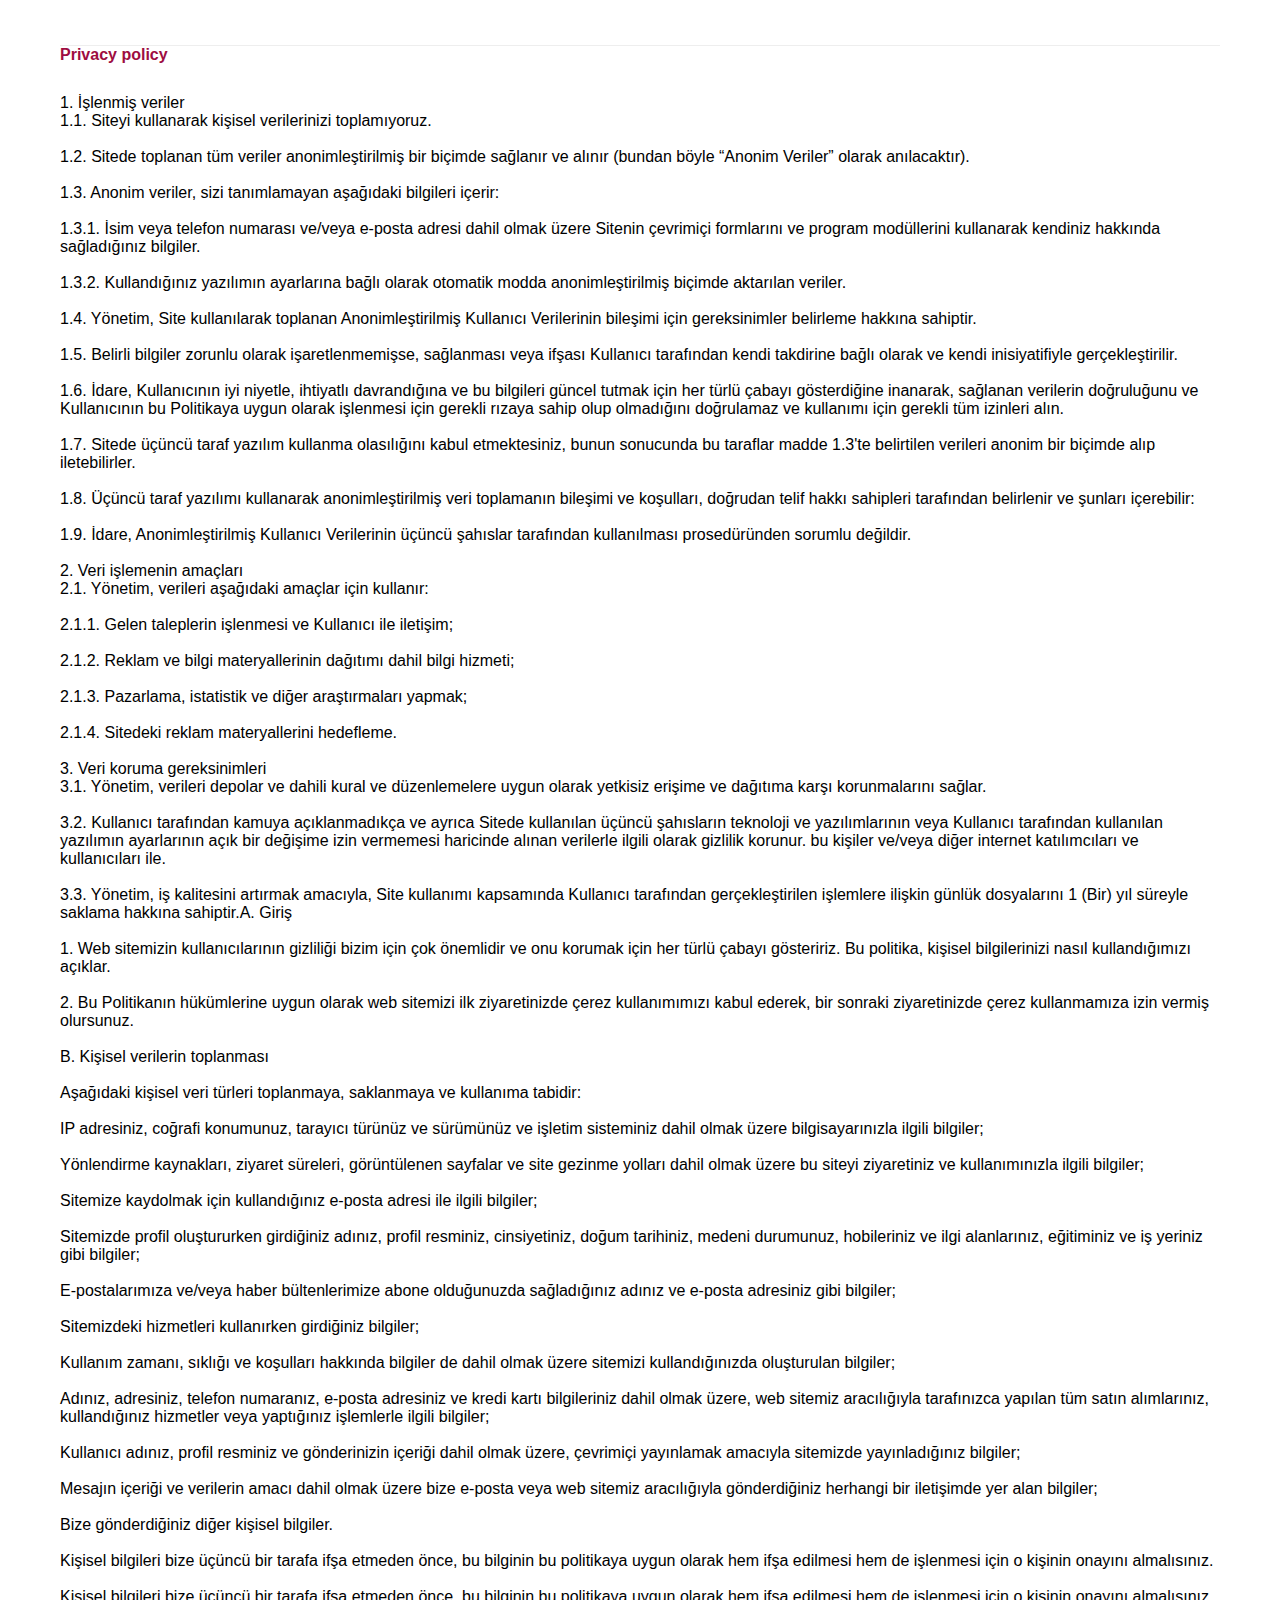
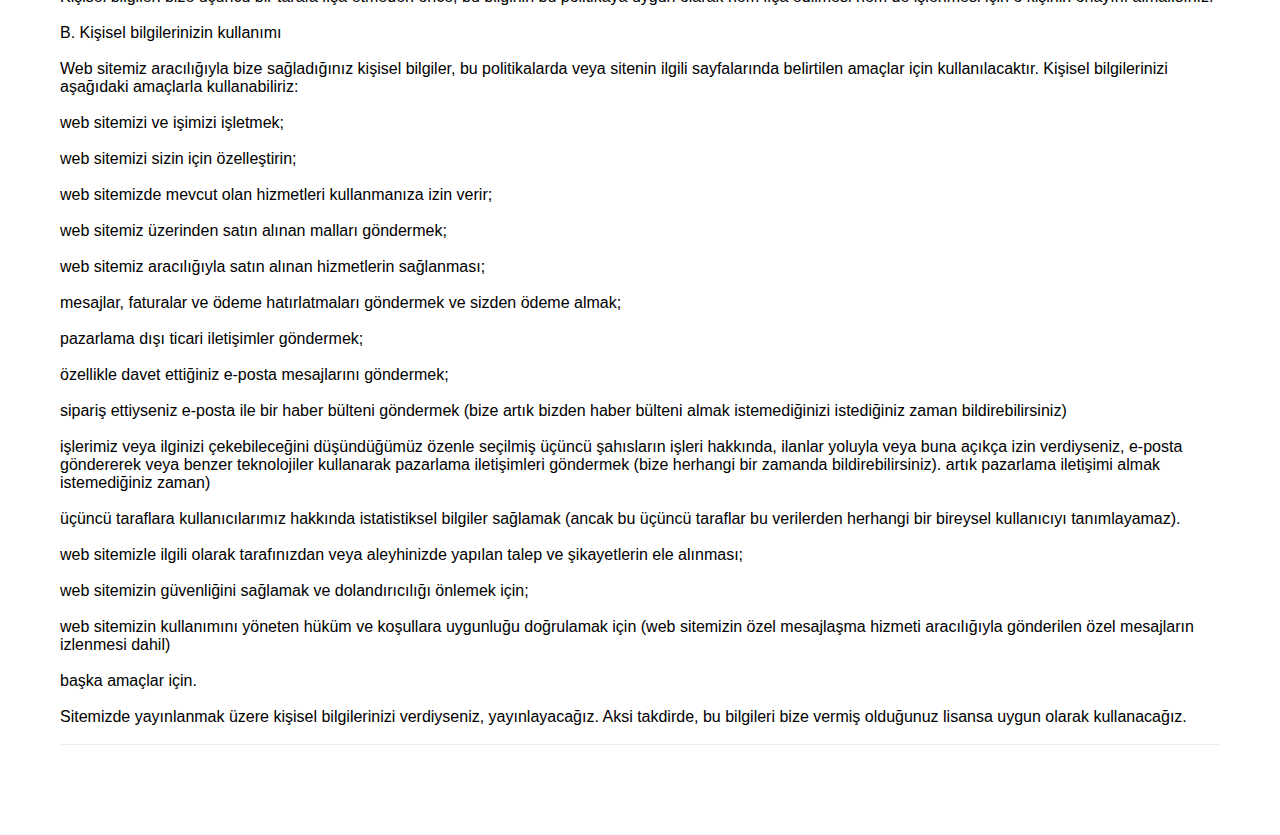
<file: policy.html>
<!DOCTYPE html>
<html>
<head>
    <meta charset="utf-8"/>
    <meta http-equiv="Content-Type" content="text/html; charset=utf-8"/>
    <meta name="viewport" content="width=device-width, initial-scale=1.0"/> <!--metatextblock--> <title>Pin-up
    Dünyasında Atletizm Şampiyonu Olun – Zirveye Giden Yol!</title>
    <meta name="description"
          content="Atletizm Şampiyonası ile gerçek bir pin-up spor deneyimi yaşayın! Dünya çapındaki atletlerle rekabet edin, 20 farklı atletizm dalında yarışın ve zirveye ulaşın."/>
    <meta property="og:url" content="http://pin-upileenyistratejikhobiler.tilda.ws"/>
    <meta property="og:title" content="Pin-up Dünyasında Atletizm Şampiyonu Olun – Zirveye Giden Yol!"/>
    <meta property="og:description"
          content="Atletizm Şampiyonası ile gerçek bir pin-up spor deneyimi yaşayın! Dünya çapındaki atletlerle rekabet edin, 20 farklı atletizm dalında yarışın ve zirveye ulaşın."/>
    <meta property="og:type" content="website"/>
    <meta property="og:image" content="images/tild3533-3861-4161-a265-666161363432__5.jpeg"/>
    <link rel="canonical" href="http://pin-upileenyistratejikhobiler.tilda.ws"> <!--/metatextblock-->
    <meta name="format-detection" content="telephone=no"/>
    <meta http-equiv="x-dns-prefetch-control" content="on">
    <link rel="dns-prefetch" href="https://ws.tildacdn.com">
    <link rel="apple-touch-icon" sizes="180x180" href="favicon/apple-touch-icon.png">
    <link rel="icon" type="image/png" sizes="32x32" href="favicon/favicon-48x48.png">
    <link rel="manifest" href="favicon/site.webmanifest"> <!-- Assets -->
    <script src="https://neo.tildacdn.com/js/tilda-fallback-1.0.min.js" async charset="utf-8"></script>
    <link rel="stylesheet" href="css/tilda-grid-3.0.min.css" type="text/css" media="all" onerror="this.loaderr='y';"/>
    <link rel="stylesheet" href="css/tilda-blocks-page56235053.min.css?t=1728563101" type="text/css" media="all"
          onerror="this.loaderr='y';"/>
    <link rel="stylesheet" href="css/tilda-slds-1.4.min.css" type="text/css" media="print" onload="this.media='all';"
          onerror="this.loaderr='y';"/>
    <noscript>
        <link rel="stylesheet" href="css/tilda-slds-1.4.min.css" type="text/css" media="all"/>
    </noscript>
    <link rel="stylesheet" href="css/fonts-tildasans.css" type="text/css" media="all" onerror="this.loaderr='y';"/>
    <script nomodule src="js/tilda-polyfill-1.0.min.js" charset="utf-8"></script>
    <script type="text/javascript">function t_onReady(func) {
        if (document.readyState != 'loading') {
            func();
        } else {
            document.addEventListener('DOMContentLoaded', func);
        }
    }

    function t_onFuncLoad(funcName, okFunc, time) {
        if (typeof window[funcName] === 'function') {
            okFunc();
        } else {
            setTimeout(function () {
                t_onFuncLoad(funcName, okFunc, time);
            }, (time || 100));
        }
    }</script>
    <script src="js/tilda-scripts-3.0.min.js" charset="utf-8" defer onerror="this.loaderr='y';"></script>
    <script src="js/tilda-blocks-page56235053.min.js?t=1728563101" charset="utf-8" async
            onerror="this.loaderr='y';"></script>
    <script src="js/lazyload-1.3.min.export.js" charset="utf-8" async onerror="this.loaderr='y';"></script>
    <script src="js/tilda-menu-1.0.min.js" charset="utf-8" async onerror="this.loaderr='y';"></script>
    <script src="js/tilda-slds-1.4.min.js" charset="utf-8" async onerror="this.loaderr='y';"></script>
    <script src="js/hammer.min.js" charset="utf-8" async onerror="this.loaderr='y';"></script>
    <script src="js/tilda-paint-icons.min.js" charset="utf-8" async onerror="this.loaderr='y';"></script>
    <script src="js/tilda-skiplink-1.0.min.js" charset="utf-8" async onerror="this.loaderr='y';"></script>
    <script src="js/tilda-events-1.0.min.js" charset="utf-8" async onerror="this.loaderr='y';"></script>
    <script type="text/javascript">window.dataLayer = window.dataLayer || [];</script>
    <script type="text/javascript">(function () {
        if ((/bot|google|yandex|baidu|bing|msn|duckduckbot|teoma|slurp|crawler|spider|robot|crawling|facebook/i.test(navigator.userAgent)) === false && typeof (sessionStorage) != 'undefined' && sessionStorage.getItem('visited') !== 'y' && document.visibilityState) {
            var style = document.createElement('style');
            style.type = 'text/css';
            style.innerHTML = '@media screen and (min-width: 980px) {.t-records {opacity: 0;}.t-records_animated {-webkit-transition: opacity ease-in-out .2s;-moz-transition: opacity ease-in-out .2s;-o-transition: opacity ease-in-out .2s;transition: opacity ease-in-out .2s;}.t-records.t-records_visible {opacity: 1;}}';
            document.getElementsByTagName('head')[0].appendChild(style);

            function t_setvisRecs() {
                var alr = document.querySelectorAll('.t-records');
                Array.prototype.forEach.call(alr, function (el) {
                    el.classList.add("t-records_animated");
                });
                setTimeout(function () {
                    Array.prototype.forEach.call(alr, function (el) {
                        el.classList.add("t-records_visible");
                    });
                    sessionStorage.setItem("visited", "y");
                }, 400);
            }

            document.addEventListener('DOMContentLoaded', t_setvisRecs);
        }
    })();</script>
</head>
<body class="t-body" style="margin:0;"> <!--allrecords-->
<div id="allrecords" data-tilda-export="yes" class="t-records" data-hook="blocks-collection-content-node"
     data-tilda-project-id="10581919" data-tilda-page-id="54797911"
     data-tilda-formskey="9717782c923daea6bb947eae10581919" data-tilda-cookie="no" data-tilda-lazy="yes"
     data-tilda-project-lang="EN" data-tilda-root-zone="one">
    <div id="rec797620690" class="r t-rec t-rec_pt_45 t-rec_pb_90" style="padding-top:45px;padding-bottom:90px; "
         data-animationappear="off" data-record-type="585"><!-- T585 -->
        <div class="t585">
            <div class="t-container">
                <div class="t-col t-col_12 ">
                    <div class="t585__accordion" data-accordion="false" data-scroll-to-expanded="false">
                        <div class="t585__wrapper">
                            <div class="t585__header t585__opened" style="border-top: 1px solid #eee;margin-bottom: 30px;">
                                <span class="t585__title t-name t-name_xl" field="li_title__4303175426422"><strong
                                        style="color: rgb(158, 13, 65);">Privacy policy</strong></span><span
                                    class="t585__circle" style="background-color: #eee;"></span></span>
                            </div>
                            <div class="t585__content"
                                 id="accordion1_797620690"
                                 style="display:block">
                                <div class="t585__textwrapper">
                                    <div class="t585__text t-descr t-descr_xs" field="li_descr__4303175426422">1.
                                        İşlenmiş veriler<br/>1.1. Siteyi kullanarak kişisel verilerinizi
                                        toplamıyoruz.<br/><br/>1.2. Sitede toplanan tüm veriler anonimleştirilmiş bir
                                        biçimde sağlanır ve alınır (bundan böyle “Anonim Veriler” olarak
                                        anılacaktır).<br/><br/>1.3. Anonim veriler, sizi tanımlamayan aşağıdaki
                                        bilgileri içerir:<br/><br/>1.3.1. İsim veya telefon numarası ve/veya e-posta
                                        adresi dahil olmak üzere Sitenin çevrimiçi formlarını ve program modüllerini
                                        kullanarak kendiniz hakkında sağladığınız bilgiler.<br/><br/>1.3.2.
                                        Kullandığınız yazılımın ayarlarına bağlı olarak otomatik modda anonimleştirilmiş
                                        biçimde aktarılan veriler.<br/><br/>1.4. Yönetim, Site kullanılarak toplanan
                                        Anonimleştirilmiş Kullanıcı Verilerinin bileşimi için gereksinimler belirleme
                                        hakkına sahiptir.<br/><br/>1.5. Belirli bilgiler zorunlu olarak
                                        işaretlenmemişse, sağlanması veya ifşası Kullanıcı tarafından kendi takdirine
                                        bağlı olarak ve kendi inisiyatifiyle gerçekleştirilir.<br/><br/>1.6. İdare,
                                        Kullanıcının iyi niyetle, ihtiyatlı davrandığına ve bu bilgileri güncel tutmak
                                        için her türlü çabayı gösterdiğine inanarak, sağlanan verilerin doğruluğunu ve
                                        Kullanıcının bu Politikaya uygun olarak işlenmesi için gerekli rızaya sahip olup
                                        olmadığını doğrulamaz ve kullanımı için gerekli tüm izinleri alın.<br/><br/>1.7.
                                        Sitede üçüncü taraf yazılım kullanma olasılığını kabul etmektesiniz, bunun
                                        sonucunda bu taraflar madde 1.3'te belirtilen verileri anonim bir biçimde alıp
                                        iletebilirler.<br/><br/>1.8. Üçüncü taraf yazılımı kullanarak anonimleştirilmiş
                                        veri toplamanın bileşimi ve koşulları, doğrudan telif hakkı sahipleri tarafından
                                        belirlenir ve şunları içerebilir:<br/><br/>1.9. İdare, Anonimleştirilmiş
                                        Kullanıcı Verilerinin üçüncü şahıslar tarafından kullanılması prosedüründen
                                        sorumlu değildir.<br/><br/>2. Veri işlemenin amaçları<br/>2.1. Yönetim, verileri
                                        aşağıdaki amaçlar için kullanır:<br/><br/>2.1.1. Gelen taleplerin işlenmesi ve
                                        Kullanıcı ile iletişim;<br/><br/>2.1.2. Reklam ve bilgi materyallerinin dağıtımı
                                        dahil bilgi hizmeti;<br/><br/>2.1.3. Pazarlama, istatistik ve diğer
                                        araştırmaları yapmak;<br/><br/>2.1.4. Sitedeki reklam materyallerini
                                        hedefleme.<br/><br/>3. Veri koruma gereksinimleri<br/>3.1. Yönetim, verileri
                                        depolar ve dahili kural ve düzenlemelere uygun olarak yetkisiz erişime ve
                                        dağıtıma karşı korunmalarını sağlar.<br/><br/>3.2. Kullanıcı tarafından kamuya
                                        açıklanmadıkça ve ayrıca Sitede kullanılan üçüncü şahısların teknoloji ve
                                        yazılımlarının veya Kullanıcı tarafından kullanılan yazılımın ayarlarının açık
                                        bir değişime izin vermemesi haricinde alınan verilerle ilgili olarak gizlilik
                                        korunur. bu kişiler ve/veya diğer internet katılımcıları ve kullanıcıları
                                        ile.<br/><br/>3.3. Yönetim, iş kalitesini artırmak amacıyla, Site kullanımı
                                        kapsamında Kullanıcı tarafından gerçekleştirilen işlemlere ilişkin günlük
                                        dosyalarını 1 (Bir) yıl süreyle saklama hakkına sahiptir.A. Giriş<br/><br/>1.
                                        Web sitemizin kullanıcılarının gizliliği bizim için çok önemlidir ve onu korumak
                                        için her türlü çabayı gösteririz. Bu politika, kişisel bilgilerinizi nasıl
                                        kullandığımızı açıklar.<br/><br/>2. Bu Politikanın hükümlerine uygun olarak web
                                        sitemizi ilk ziyaretinizde çerez kullanımımızı kabul ederek, bir sonraki
                                        ziyaretinizde çerez kullanmamıza izin vermiş olursunuz.<br/><br/>B. Kişisel
                                        verilerin toplanması<br/><br/>Aşağıdaki kişisel veri türleri toplanmaya,
                                        saklanmaya ve kullanıma tabidir:<br/><br/>IP adresiniz, coğrafi konumunuz,
                                        tarayıcı türünüz ve sürümünüz ve işletim sisteminiz dahil olmak üzere
                                        bilgisayarınızla ilgili bilgiler;<br/><br/>Yönlendirme kaynakları, ziyaret
                                        süreleri, görüntülenen sayfalar ve site gezinme yolları dahil olmak üzere bu
                                        siteyi ziyaretiniz ve kullanımınızla ilgili bilgiler;<br/><br/>Sitemize
                                        kaydolmak için kullandığınız e-posta adresi ile ilgili bilgiler;<br/><br/>Sitemizde
                                        profil oluştururken girdiğiniz adınız, profil resminiz, cinsiyetiniz, doğum
                                        tarihiniz, medeni durumunuz, hobileriniz ve ilgi alanlarınız, eğitiminiz ve iş
                                        yeriniz gibi bilgiler;<br/><br/>E-postalarımıza ve/veya haber bültenlerimize
                                        abone olduğunuzda sağladığınız adınız ve e-posta adresiniz gibi
                                        bilgiler;<br/><br/>Sitemizdeki hizmetleri kullanırken girdiğiniz
                                        bilgiler;<br/><br/>Kullanım zamanı, sıklığı ve koşulları hakkında bilgiler de
                                        dahil olmak üzere sitemizi kullandığınızda oluşturulan bilgiler;<br/><br/>Adınız,
                                        adresiniz, telefon numaranız, e-posta adresiniz ve kredi kartı bilgileriniz
                                        dahil olmak üzere, web sitemiz aracılığıyla tarafınızca yapılan tüm satın
                                        alımlarınız, kullandığınız hizmetler veya yaptığınız işlemlerle ilgili bilgiler;<br/><br/>Kullanıcı
                                        adınız, profil resminiz ve gönderinizin içeriği dahil olmak üzere, çevrimiçi
                                        yayınlamak amacıyla sitemizde yayınladığınız bilgiler;<br/><br/>Mesajın içeriği
                                        ve verilerin amacı dahil olmak üzere bize e-posta veya web sitemiz aracılığıyla
                                        gönderdiğiniz herhangi bir iletişimde yer alan bilgiler;<br/><br/>Bize
                                        gönderdiğiniz diğer kişisel bilgiler.<br/><br/>Kişisel bilgileri bize üçüncü bir
                                        tarafa ifşa etmeden önce, bu bilginin bu politikaya uygun olarak hem ifşa
                                        edilmesi hem de işlenmesi için o kişinin onayını almalısınız.<br/><br/>Kişisel
                                        bilgileri bize üçüncü bir tarafa ifşa etmeden önce, bu bilginin bu politikaya
                                        uygun olarak hem ifşa edilmesi hem de işlenmesi için o kişinin onayını
                                        almalısınız.<br/><br/>B. Kişisel bilgilerinizin kullanımı<br/><br/>Web sitemiz
                                        aracılığıyla bize sağladığınız kişisel bilgiler, bu politikalarda veya sitenin
                                        ilgili sayfalarında belirtilen amaçlar için kullanılacaktır. Kişisel
                                        bilgilerinizi aşağıdaki amaçlarla kullanabiliriz:<br/><br/>web sitemizi ve
                                        işimizi işletmek;<br/><br/>web sitemizi sizin için özelleştirin;<br/><br/>web
                                        sitemizde mevcut olan hizmetleri kullanmanıza izin verir;<br/><br/>web sitemiz
                                        üzerinden satın alınan malları göndermek;<br/><br/>web sitemiz aracılığıyla
                                        satın alınan hizmetlerin sağlanması;<br/><br/>mesajlar, faturalar ve ödeme
                                        hatırlatmaları göndermek ve sizden ödeme almak;<br/><br/>pazarlama dışı ticari
                                        iletişimler göndermek;<br/><br/>özellikle davet ettiğiniz e-posta mesajlarını
                                        göndermek;<br/><br/>sipariş ettiyseniz e-posta ile bir haber bülteni göndermek
                                        (bize artık bizden haber bülteni almak istemediğinizi istediğiniz zaman
                                        bildirebilirsiniz)<br/><br/>işlerimiz veya ilginizi çekebileceğini düşündüğümüz
                                        özenle seçilmiş üçüncü şahısların işleri hakkında, ilanlar yoluyla veya buna
                                        açıkça izin verdiyseniz, e-posta göndererek veya benzer teknolojiler kullanarak
                                        pazarlama iletişimleri göndermek (bize herhangi bir zamanda bildirebilirsiniz).
                                        artık pazarlama iletişimi almak istemediğiniz zaman)<br/><br/>üçüncü taraflara
                                        kullanıcılarımız hakkında istatistiksel bilgiler sağlamak (ancak bu üçüncü
                                        taraflar bu verilerden herhangi bir bireysel kullanıcıyı
                                        tanımlayamaz).<br/><br/>web sitemizle ilgili olarak tarafınızdan veya
                                        aleyhinizde yapılan talep ve şikayetlerin ele alınması;<br/><br/>web sitemizin
                                        güvenliğini sağlamak ve dolandırıcılığı önlemek için;<br/><br/>web sitemizin
                                        kullanımını yöneten hüküm ve koşullara uygunluğu doğrulamak için (web sitemizin
                                        özel mesajlaşma hizmeti aracılığıyla gönderilen özel mesajların izlenmesi dahil)<br/><br/>başka
                                        amaçlar için.<br/><br/>Sitemizde yayınlanmak üzere kişisel bilgilerinizi
                                        verdiyseniz, yayınlayacağız. Aksi takdirde, bu bilgileri bize vermiş olduğunuz
                                        lisansa uygun olarak kullanacağız.<br/><br/></div>
                                </div>
                            </div>
                        </div>
                    </div>
                    <div class="t585__border" style="height: 1px; background-color: #eee;"></div>
                </div>
            </div>
        </div>
        <script>t_onReady(function () {
            t_onFuncLoad('t585_init', function () {
                t585_init('797620690');
            });
        });</script>
    </div>
</div><!--/allrecords--><!-- Stat -->
<script type="text/javascript">
window.tildastatcookie = 'no';
setTimeout(function () {
    (function (d, w, k, o, g) {
        var n = d.getElementsByTagName(o)[0], s = d.createElement(o), f = function () {
            n.parentNode.insertBefore(s, n);
        };
        s.type = "text/javascript";
        s.async = true;
        s.key = k;
        s.id = "tildastatscript";
        s.src = g;
        if (w.opera == "[object Opera]") {
            d.addEventListener("DOMContentLoaded", f, false);
        } else {
            f();
        }
    })(document, window, '670352d7640516b696425b4a263dee37', 'script', 'js/tilda-stat-1.0.min.js');
}, 2000);</script>
</body>
<script type="application/ld+json">
    {
        "@context": "https://schema.org",
        "@type": "Organization",
        "name": "Pin-up Dünyasında Atletizm Şampiyonu Olun – Zirveye Giden Yol!",
        "url": "",
        "logo": "/favicon/favicon.ico"
    }
</script>
<script type="application/ld+json">
    {
        "@context": "https://schema.org",
        "@type": "WPHeader",
        "headline": "Pin-up Dünyasında Atletizm Şampiyonu Olun – Zirveye Giden Yol!",
        "description": "Atletizm Şampiyonası ile gerçek bir pin-up spor deneyimi yaşayın! Dünya çapındaki atletlerle rekabet edin, 20 farklı atletizm dalında yarışın ve zirveye ulaşın.",
        "publisher": {
            "@type": "Organization",
            "name": "Pin-up Dünyasında Atletizm Şampiyonu Olun – Zirveye Giden Yol!",
            "logo": {
                "@type": "ImageObject",
                "url": "/favicon/favicon.ico"
            }
        }
    }
</script>
<script type="application/ld+json">
    {
        "@context": "https://schema.org",
        "@type": "WebPage",
        "name": "Pin-up Dünyasında Atletizm Şampiyonu Olun – Zirveye Giden Yol!",
        "description": "Atletizm Şampiyonası ile gerçek bir pin-up spor deneyimi yaşayın! Dünya çapındaki atletlerle rekabet edin, 20 farklı atletizm dalında yarışın ve zirveye ulaşın.",
        "publisher": {
            "@type": "Organization",
            "name": "Pin-up Dünyasında Atletizm Şampiyonu Olun – Zirveye Giden Yol!"
        },
        "license": "A license document that applies to this content, typically indicated by URL"
    }
</script>
<script type="application/ld+json">
    {
        "@context": "https://schema.org",
        "@type": "SiteNavigationElement",
        "name": "Main Navigation",
        "url": "",
        "hasPart": [
            {
                "@type": "WebPage",
                "name": "Home",
                "url": ""
            },
            {
                "@type": "WebPage",
                "name": "Policy",
                "url": "/policy.html"
            },
            {
                "@type": "WebPage",
                "name": "Terms of Conditions",
                "url": "/terms.html"
            }
        ]
    }
</script>
</html>
</file>
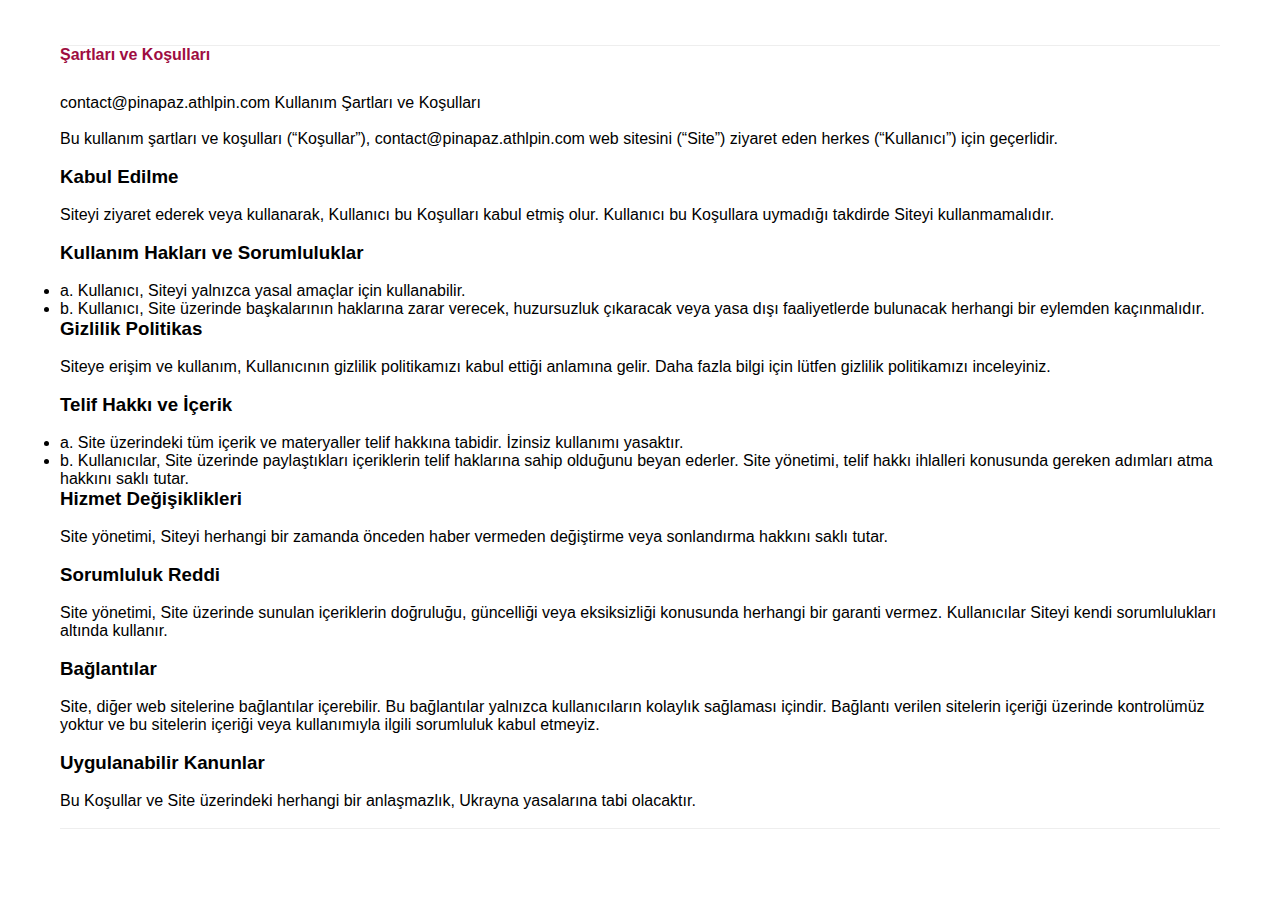
<file: terms.html>
<!DOCTYPE html>
<html>
<head>
    <meta charset="utf-8"/>
    <meta http-equiv="Content-Type" content="text/html; charset=utf-8"/>
    <meta name="viewport" content="width=device-width, initial-scale=1.0"/> <!--metatextblock--> <title>Pin-up
    Dünyasında Atletizm Şampiyonu Olun – Zirveye Giden Yol!</title>
    <meta name="description"
          content="Atletizm Şampiyonası ile gerçek bir pin-up spor deneyimi yaşayın! Dünya çapındaki atletlerle rekabet edin, 20 farklı atletizm dalında yarışın ve zirveye ulaşın."/>
    <meta property="og:url" content="http://pin-upileenyistratejikhobiler.tilda.ws"/>
    <meta property="og:title" content="Pin-up Dünyasında Atletizm Şampiyonu Olun – Zirveye Giden Yol!"/>
    <meta property="og:description"
          content="Atletizm Şampiyonası ile gerçek bir pin-up spor deneyimi yaşayın! Dünya çapındaki atletlerle rekabet edin, 20 farklı atletizm dalında yarışın ve zirveye ulaşın."/>
    <meta property="og:type" content="website"/>
    <meta property="og:image" content="images/tild3533-3861-4161-a265-666161363432__5.jpeg"/>
    <link rel="canonical" href="http://pin-upileenyistratejikhobiler.tilda.ws"> <!--/metatextblock-->
    <meta name="format-detection" content="telephone=no"/>
    <meta http-equiv="x-dns-prefetch-control" content="on">
    <link rel="dns-prefetch" href="https://ws.tildacdn.com">
    <link rel="apple-touch-icon" sizes="180x180" href="favicon/apple-touch-icon.png">
    <link rel="icon" type="image/png" sizes="32x32" href="favicon/favicon-48x48.png">
    <link rel="manifest" href="favicon/site.webmanifest"> <!-- Assets -->
    <script src="https://neo.tildacdn.com/js/tilda-fallback-1.0.min.js" async charset="utf-8"></script>
    <link rel="stylesheet" href="css/tilda-grid-3.0.min.css" type="text/css" media="all" onerror="this.loaderr='y';"/>
    <link rel="stylesheet" href="css/tilda-blocks-page56235053.min.css?t=1728563101" type="text/css" media="all"
          onerror="this.loaderr='y';"/>
    <link rel="stylesheet" href="css/tilda-slds-1.4.min.css" type="text/css" media="print" onload="this.media='all';"
          onerror="this.loaderr='y';"/>
    <noscript>
        <link rel="stylesheet" href="css/tilda-slds-1.4.min.css" type="text/css" media="all"/>
    </noscript>
    <link rel="stylesheet" href="css/fonts-tildasans.css" type="text/css" media="all" onerror="this.loaderr='y';"/>
    <script nomodule src="js/tilda-polyfill-1.0.min.js" charset="utf-8"></script>
    <script type="text/javascript">function t_onReady(func) {
        if (document.readyState != 'loading') {
            func();
        } else {
            document.addEventListener('DOMContentLoaded', func);
        }
    }

    function t_onFuncLoad(funcName, okFunc, time) {
        if (typeof window[funcName] === 'function') {
            okFunc();
        } else {
            setTimeout(function () {
                t_onFuncLoad(funcName, okFunc, time);
            }, (time || 100));
        }
    }</script>
    <script src="js/tilda-scripts-3.0.min.js" charset="utf-8" defer onerror="this.loaderr='y';"></script>
    <script src="js/tilda-blocks-page56235053.min.js?t=1728563101" charset="utf-8" async
            onerror="this.loaderr='y';"></script>
    <script src="js/lazyload-1.3.min.export.js" charset="utf-8" async onerror="this.loaderr='y';"></script>
    <script src="js/tilda-menu-1.0.min.js" charset="utf-8" async onerror="this.loaderr='y';"></script>
    <script src="js/tilda-slds-1.4.min.js" charset="utf-8" async onerror="this.loaderr='y';"></script>
    <script src="js/hammer.min.js" charset="utf-8" async onerror="this.loaderr='y';"></script>
    <script src="js/tilda-paint-icons.min.js" charset="utf-8" async onerror="this.loaderr='y';"></script>
    <script src="js/tilda-skiplink-1.0.min.js" charset="utf-8" async onerror="this.loaderr='y';"></script>
    <script src="js/tilda-events-1.0.min.js" charset="utf-8" async onerror="this.loaderr='y';"></script>
    <script type="text/javascript">window.dataLayer = window.dataLayer || [];</script>
    <script type="text/javascript">(function () {
        if ((/bot|google|yandex|baidu|bing|msn|duckduckbot|teoma|slurp|crawler|spider|robot|crawling|facebook/i.test(navigator.userAgent)) === false && typeof (sessionStorage) != 'undefined' && sessionStorage.getItem('visited') !== 'y' && document.visibilityState) {
            var style = document.createElement('style');
            style.type = 'text/css';
            style.innerHTML = '@media screen and (min-width: 980px) {.t-records {opacity: 0;}.t-records_animated {-webkit-transition: opacity ease-in-out .2s;-moz-transition: opacity ease-in-out .2s;-o-transition: opacity ease-in-out .2s;transition: opacity ease-in-out .2s;}.t-records.t-records_visible {opacity: 1;}}';
            document.getElementsByTagName('head')[0].appendChild(style);

            function t_setvisRecs() {
                var alr = document.querySelectorAll('.t-records');
                Array.prototype.forEach.call(alr, function (el) {
                    el.classList.add("t-records_animated");
                });
                setTimeout(function () {
                    Array.prototype.forEach.call(alr, function (el) {
                        el.classList.add("t-records_visible");
                    });
                    sessionStorage.setItem("visited", "y");
                }, 400);
            }

            document.addEventListener('DOMContentLoaded', t_setvisRecs);
        }
    })();</script>
</head>
<body class="t-body" style="margin:0;"> <!--allrecords-->
<div id="allrecords" data-tilda-export="yes" class="t-records" data-hook="blocks-collection-content-node"
     data-tilda-project-id="10581919" data-tilda-page-id="54797911"
     data-tilda-formskey="9717782c923daea6bb947eae10581919" data-tilda-cookie="no" data-tilda-lazy="yes"
     data-tilda-project-lang="EN" data-tilda-root-zone="one">
    <div id="rec797620690" class="r t-rec t-rec_pt_45 t-rec_pb_90" style="padding-top:45px;padding-bottom:90px; "
         data-animationappear="off" data-record-type="585"><!-- T585 -->
        <div class="t585">
            <div class="t-container">
                <div class="t-col t-col_12 ">
                    <div class="t585__accordion" data-accordion="false" data-scroll-to-expanded="false">
                        <div class="t585__wrapper">
                            <div class="t585__header t585__opened" style="border-top: 1px solid #eee;margin-bottom: 30px;">
                                <span class="t585__title t-name t-name_xl" field="li_title__4303175426422"><strong
                                        style="color: rgb(158, 13, 65);">Şartları ve Koşulları</strong></span><span
                                    class="t585__circle" style="background-color: #eee;"></span></span>
                            </div>
                            <div class="t585__content"
                                 id="accordion1_797620690"
                                 style="display:block">
                                <div class="t585__textwrapper">
                                    <div class="t585__text t-descr t-descr_xs" field="li_descr__4303175426422">
                                        <p>contact@pinapaz.athlpin.com Kullanım Şartları ve Koşulları</p><br/>
                                        <p>Bu kullanım şartları ve koşulları (“Koşullar”), contact@pinapaz.athlpin.com web sitesini (“Site”) ziyaret eden herkes (“Kullanıcı”) için geçerlidir.</p><br/>
                                        <h3>Kabul Edilme</h3><br/>
                                        <p>Siteyi ziyaret ederek veya kullanarak, Kullanıcı bu Koşulları kabul etmiş olur. Kullanıcı bu Koşullara uymadığı takdirde Siteyi kullanmamalıdır.</p><br/>
                                        <h3>Kullanım Hakları ve Sorumluluklar</h3><br/>
                                        <li>a. Kullanıcı, Siteyi yalnızca yasal amaçlar için kullanabilir.</li>
                                        <li>b. Kullanıcı, Site üzerinde başkalarının haklarına zarar verecek, huzursuzluk çıkaracak veya yasa dışı faaliyetlerde bulunacak herhangi bir eylemden kaçınmalıdır.</li>
                                        <h3>Gizlilik Politikas</h3><br/>
                                        <p>Siteye erişim ve kullanım, Kullanıcının gizlilik politikamızı kabul ettiği anlamına gelir. Daha fazla bilgi için lütfen gizlilik politikamızı inceleyiniz.</p><br/>
                                        <h3>Telif Hakkı ve İçerik</h3><br/>
                                        <li>a. Site üzerindeki tüm içerik ve materyaller telif hakkına tabidir. İzinsiz kullanımı yasaktır.</li>
                                        <li>b. Kullanıcılar, Site üzerinde paylaştıkları içeriklerin telif haklarına sahip olduğunu beyan ederler. Site yönetimi, telif hakkı ihlalleri konusunda gereken adımları atma hakkını saklı tutar.</li>
                                        <h3>Hizmet Değişiklikleri</h3><br/>
                                        <p>Site yönetimi, Siteyi herhangi bir zamanda önceden haber vermeden değiştirme veya sonlandırma hakkını saklı tutar.</p><br/>
                                        <h3>Sorumluluk Reddi</h3><br/>
                                        <p>Site yönetimi, Site üzerinde sunulan içeriklerin doğruluğu, güncelliği veya eksiksizliği konusunda herhangi bir garanti vermez. Kullanıcılar Siteyi kendi sorumlulukları altında kullanır.</p><br/>
                                        <h3>Bağlantılar</h3><br/>
                                        <p>Site, diğer web sitelerine bağlantılar içerebilir. Bu bağlantılar yalnızca kullanıcıların kolaylık sağlaması içindir. Bağlantı verilen sitelerin içeriği üzerinde kontrolümüz yoktur ve bu sitelerin içeriği veya kullanımıyla ilgili sorumluluk kabul etmeyiz.</p><br/>
                                        <h3>Uygulanabilir Kanunlar</h3><br/>
                                        <p>Bu Koşullar ve Site üzerindeki herhangi bir anlaşmazlık, Ukrayna yasalarına tabi olacaktır.</p><br/>
                                    </div>
                                </div>
                            </div>
                        </div>
                    </div>
                    <div class="t585__border" style="height: 1px; background-color: #eee;"></div>
                </div>
            </div>
        </div>
        <script>t_onReady(function () {
            t_onFuncLoad('t585_init', function () {
                t585_init('797620690');
            });
        });</script>
    </div>
</div><!--/allrecords--><!-- Stat -->
<script type="text/javascript">
window.tildastatcookie = 'no';
setTimeout(function () {
    (function (d, w, k, o, g) {
        var n = d.getElementsByTagName(o)[0], s = d.createElement(o), f = function () {
            n.parentNode.insertBefore(s, n);
        };
        s.type = "text/javascript";
        s.async = true;
        s.key = k;
        s.id = "tildastatscript";
        s.src = g;
        if (w.opera == "[object Opera]") {
            d.addEventListener("DOMContentLoaded", f, false);
        } else {
            f();
        }
    })(document, window, '670352d7640516b696425b4a263dee37', 'script', 'js/tilda-stat-1.0.min.js');
}, 2000);</script>
</body>
<script type="application/ld+json">
    {
        "@context": "https://schema.org",
        "@type": "Organization",
        "name": "Pin-up Dünyasında Atletizm Şampiyonu Olun – Zirveye Giden Yol!",
        "url": "",
        "logo": "/favicon/favicon.ico"
    }
</script>
<script type="application/ld+json">
    {
        "@context": "https://schema.org",
        "@type": "WPHeader",
        "headline": "Pin-up Dünyasında Atletizm Şampiyonu Olun – Zirveye Giden Yol!",
        "description": "Atletizm Şampiyonası ile gerçek bir pin-up spor deneyimi yaşayın! Dünya çapındaki atletlerle rekabet edin, 20 farklı atletizm dalında yarışın ve zirveye ulaşın.",
        "publisher": {
            "@type": "Organization",
            "name": "Pin-up Dünyasında Atletizm Şampiyonu Olun – Zirveye Giden Yol!",
            "logo": {
                "@type": "ImageObject",
                "url": "/favicon/favicon.ico"
            }
        }
    }
</script>
<script type="application/ld+json">
    {
        "@context": "https://schema.org",
        "@type": "WebPage",
        "name": "Pin-up Dünyasında Atletizm Şampiyonu Olun – Zirveye Giden Yol!",
        "description": "Atletizm Şampiyonası ile gerçek bir pin-up spor deneyimi yaşayın! Dünya çapındaki atletlerle rekabet edin, 20 farklı atletizm dalında yarışın ve zirveye ulaşın.",
        "publisher": {
            "@type": "Organization",
            "name": "Pin-up Dünyasında Atletizm Şampiyonu Olun – Zirveye Giden Yol!"
        },
        "license": "A license document that applies to this content, typically indicated by URL"
    }
</script>
<script type="application/ld+json">
    {
        "@context": "https://schema.org",
        "@type": "SiteNavigationElement",
        "name": "Main Navigation",
        "url": "",
        "hasPart": [
            {
                "@type": "WebPage",
                "name": "Home",
                "url": ""
            },
            {
                "@type": "WebPage",
                "name": "Policy",
                "url": "/policy.html"
            },
            {
                "@type": "WebPage",
                "name": "Terms of Conditions",
                "url": "/terms.html"
            }
        ]
    }
</script>
</html>
</file>
<file: css/fonts-tildasans.css>
@font-face {
  font-family: 'TildaSans';
  font-style: normal;
  font-weight: 250 1000;
  src: url('https://static.tildacdn.com/fonts/tildasans/TildaSans-VF.woff2') format('woff2-variations'),
       url('https://static.tildacdn.com/fonts/tildasans/TildaSans-VF.woff') format('woff-variations');     
}
@font-face {
  font-family: 'TildaSans';
  font-style: normal;
  font-weight: 300;
  src: url('https://static.tildacdn.com/fonts/tildasans/TildaSans-Light.eot');
  src: url('https://static.tildacdn.com/fonts/tildasans/TildaSans-Light.eot?#iefix') format('embedded-opentype'),
       url('https://static.tildacdn.com/fonts/tildasans/TildaSans-VF.woff2') format('woff2-variations'),
       url('https://static.tildacdn.com/fonts/tildasans/TildaSans-VF.woff') format('woff-variations'),
       url('https://static.tildacdn.com/fonts/tildasans/TildaSans-Light.woff2') format('woff2'),
       url('https://static.tildacdn.com/fonts/tildasans/TildaSans-Light.woff') format('woff');
}
@font-face {
  font-family: 'TildaSans';
  font-style: normal;
  font-weight: 400;
  src: url('https://static.tildacdn.com/fonts/tildasans/TildaSans-Regular.eot');
  src: url('https://static.tildacdn.com/fonts/tildasans/TildaSans-Regular.eot?#iefix') format('embedded-opentype'),
       url('https://static.tildacdn.com/fonts/tildasans/TildaSans-VF.woff2') format('woff2-variations'),
       url('https://static.tildacdn.com/fonts/tildasans/TildaSans-VF.woff') format('woff-variations'),  
       url('https://static.tildacdn.com/fonts/tildasans/TildaSans-Regular.woff2') format('woff2'),
       url('https://static.tildacdn.com/fonts/tildasans/TildaSans-Regular.woff') format('woff');
}
@font-face {
  font-family: 'TildaSans';
  font-style: normal;
  font-weight: 500;
  src: url('https://static.tildacdn.com/fonts/tildasans/TildaSans-Medium.eot');
  src: url('https://static.tildacdn.com/fonts/tildasans/TildaSans-Medium.eot?#iefix') format('embedded-opentype'),
       url('https://static.tildacdn.com/fonts/tildasans/TildaSans-VF.woff2') format('woff2-variations'),
       url('https://static.tildacdn.com/fonts/tildasans/TildaSans-VF.woff') format('woff-variations'),  
       url('https://static.tildacdn.com/fonts/tildasans/TildaSans-Medium.woff2') format('woff2'),
       url('https://static.tildacdn.com/fonts/tildasans/TildaSans-Medium.woff') format('woff');
}
@font-face {
  font-family: 'TildaSans';
  font-style: normal;
  font-weight: 600;
  src: url('https://static.tildacdn.com/fonts/tildasans/TildaSans-Semibold.eot');
  src: url('https://static.tildacdn.com/fonts/tildasans/TildaSans-Semibold.eot?#iefix') format('embedded-opentype'),
       url('https://static.tildacdn.com/fonts/tildasans/TildaSans-VF.woff2') format('woff2-variations'),
       url('https://static.tildacdn.com/fonts/tildasans/TildaSans-VF.woff') format('woff-variations'),  
       url('https://static.tildacdn.com/fonts/tildasans/TildaSans-Semibold.woff2') format('woff2'),
       url('https://static.tildacdn.com/fonts/tildasans/TildaSans-Semibold.woff') format('woff');
}
@font-face {
  font-family: 'TildaSans';
  font-style: normal;
  font-weight: 700;
  src: url('https://static.tildacdn.com/fonts/tildasans/TildaSans-Bold.eot');
  src: url('https://static.tildacdn.com/fonts/tildasans/TildaSans-Bold.eot?#iefix') format('embedded-opentype'),
       url('https://static.tildacdn.com/fonts/tildasans/TildaSans-VF.woff2') format('woff2-variations'),
       url('https://static.tildacdn.com/fonts/tildasans/TildaSans-VF.woff') format('woff-variations'),  
       url('https://static.tildacdn.com/fonts/tildasans/TildaSans-Bold.woff2') format('woff2'),
       url('https://static.tildacdn.com/fonts/tildasans/TildaSans-Bold.woff') format('woff');
}
@font-face {
  font-family: 'TildaSans';
  font-style: normal;
  font-weight: 800;
  src: url('https://static.tildacdn.com/fonts/tildasans/TildaSans-Extrabold.eot');
  src: url('https://static.tildacdn.com/fonts/tildasans/TildaSans-Extrabold.eot?#iefix') format('embedded-opentype'),
       url('https://static.tildacdn.com/fonts/tildasans/TildaSans-VF.woff2') format('woff2-variations'),
       url('https://static.tildacdn.com/fonts/tildasans/TildaSans-VF.woff') format('woff-variations'),  
       url('https://static.tildacdn.com/fonts/tildasans/TildaSans-Extrabold.woff2') format('woff2'),
       url('https://static.tildacdn.com/fonts/tildasans/TildaSans-Extrabold.woff') format('woff');
}
@font-face {
  font-family: 'TildaSans';
  font-style: normal;
  font-weight: 900;
  src: url('https://static.tildacdn.com/fonts/tildasans/TildaSans-Black.eot');
  src: url('https://static.tildacdn.com/fonts/tildasans/TildaSans-Black.eot?#iefix') format('embedded-opentype'),
       url('https://static.tildacdn.com/fonts/tildasans/TildaSans-VF.woff2') format('woff2-variations'),
       url('https://static.tildacdn.com/fonts/tildasans/TildaSans-VF.woff') format('woff-variations'),  
       url('https://static.tildacdn.com/fonts/tildasans/TildaSans-Black.woff2') format('woff2'),
       url('https://static.tildacdn.com/fonts/tildasans/TildaSans-Black.woff') format('woff');
}
</file>
<file: css/tilda-grid-3.0.min.css>
*,*:before,*:after{-webkit-box-sizing:content-box;-moz-box-sizing:content-box;box-sizing:content-box}div,span,h1,h2,h3,h4,h5,h6,p,blockquote,pre,a,code,img,b,u,i,center,table,tr,th,td,video{margin:0;padding:0;border:0}sup{line-height:0;font-size:smaller;vertical-align:super}sub{line-height:0;font-size:smaller;vertical-align:sub}.t-clear{clear:both}.t-row{margin:0}.t-container{margin-left:auto;margin-right:auto;width:100%;max-width:1200px;padding:0}.t-container.flexx{display:-webkit-box;display:-moz-box;display:-ms-flexbox;display:-webkit-flex;display:flex}.t-container_flex{display:-webkit-box;display:-moz-box;display:-ms-flexbox;display:-webkit-flex;display:flex}.t-container_100{width:100%;padding:0}.t-container_10{margin-left:auto;margin-right:auto;width:100%;max-width:1000px;padding:0}.t-container_8{margin-left:auto;margin-right:auto;width:100%;max-width:800px;padding:0}.t-container:before,.t-container:after,.t-container_10:before,.t-container_10:after,.t-container_8:before,.t-container_8:after,.t-container_100:before,.t-container_100:after{display:table;content:" ";width:0}.t-container:after,.t-container_10:after,.t-container_8:after,.t-container_100:after{clear:both}.t-col{display:inline;float:left;margin-left:20px;margin-right:20px;width:100%}.t-col.flexx{align-items:stretch;height:inherit;margin-top:auto;margin-bottom:auto}.t-col_flex{align-items:stretch;height:inherit;margin-top:auto;margin-bottom:auto}.t-col_1{max-width:60px}.t-col_2{max-width:160px}.t-col_3{max-width:260px}.t-col_4{max-width:360px}.t-col_5{max-width:460px}.t-col_6{max-width:560px}.t-col_7{max-width:660px}.t-col_8{max-width:760px}.t-col_9{max-width:860px}.t-col_10{max-width:960px}.t-col_11{max-width:1060px}.t-col_12{max-width:1160px}.t-col_100{max-width:100vw}.t-prefix_1{padding-left:100px}.t-prefix_2{padding-left:200px}.t-prefix_3{padding-left:300px}.t-prefix_4{padding-left:400px}.t-prefix_5{padding-left:500px}.t-prefix_6{padding-left:600px}.t-prefix_7{padding-left:700px}.t-prefix_8{padding-left:800px}.t-prefix_9{padding-left:900px}.t-prefix_10{padding-left:1000px}.t-prefix_11{padding-left:1100px}.t-prefix_12{padding-left:1200px}.t-width{width:100%}.t-width_1{max-width:60px}.t-width_2{max-width:160px}.t-width_3{max-width:260px}.t-width_4{max-width:360px}.t-width_5{max-width:460px}.t-width_6{max-width:560px}.t-width_7{max-width:660px}.t-width_8{max-width:760px}.t-width_9{max-width:860px}.t-width_10{max-width:960px}.t-width_11{max-width:1060px}.t-width_12{max-width:1160px}.t-width_100{max-width:100%}.t-cell{display:table-cell;vertical-align:middle;height:100%;margin-left:0;margin-right:0}.t-cell_25{width:25vw}.t-cell_33{width:33.3333333vw}.t-cell_50{width:50vw}.t-cell_100{width:100vw}@media screen and (max-width:1200px){.t-container{max-width:960px;padding:0}.t-container_10{max-width:780px}.t-container_8{max-width:640px}.t-col{display:inline;float:left;margin-left:10px;margin-right:10px;width:100%}.t-col_1{max-width:60px}.t-col_2{max-width:140px}.t-col_3{max-width:220px}.t-col_4{max-width:300px}.t-col_5{max-width:380px}.t-col_6{max-width:460px}.t-col_7{max-width:540px}.t-col_8{max-width:620px}.t-col_9{max-width:700px}.t-col_10{max-width:780px}.t-col_11{max-width:860px}.t-col_12{max-width:940px}.t-prefix_1{padding-left:80px}.t-prefix_2{padding-left:160px}.t-prefix_3{padding-left:240px}.t-prefix_4{padding-left:320px}.t-prefix_5{padding-left:400px}.t-prefix_6{padding-left:480px}.t-prefix_7{padding-left:560px}.t-prefix_8{padding-left:640px}.t-prefix_9{padding-left:720px}.t-prefix_10{padding-left:800px}.t-prefix_11{padding-left:880px}.t-prefix_12{padding-left:960px}.t-width_1{max-width:60px}.t-width_2{max-width:140px}.t-width_3{max-width:220px}.t-width_4{max-width:300px}.t-width_5{max-width:380px}.t-width_6{max-width:460px}.t-width_7{max-width:540px}.t-width_8{max-width:620px}.t-width_9{max-width:700px}.t-width_10{max-width:780px}.t-width_11{max-width:860px}.t-width_12{max-width:940px}.t-width_100{max-width:100%}}@media screen and (max-width:960px){.t-container{max-width:640px}.t-container.flexx{display:block}.t-container_flex{display:block}.t-col{display:block;float:none;padding-left:20px;padding-right:20px;margin:0;width:100%;max-width:100%;box-sizing:border-box}.t-col_1,.t-col_2,.t-col_3,.t-col_4,.t-col_5,.t-col_6,.t-col_7,.t-col_8,.t-col_9,.t-col_10,.t-col_11,.t-col_12{width:100%;max-width:100%}.t-prefix_1,.t-prefix_2,.t-prefix_3,.t-prefix_4,.t-prefix_5,.t-prefix_6,.t-prefix_7,.t-prefix_8,.t-prefix_9,.t-prefix_10,.t-prefix_11,.t-prefix_12{padding-left:none}}.links{display: flex;justify-content: center;margin-top: 30px;}.text-black{color:#111}#allrecords .links a{color: #111;margin: 0 20px}#original{font-family:'Open Sans',sans-serif!important;direction:ltr;font-size:1em;margin:0;background-color:#07498f;color:#fff}.wrap__btn--PxHri--section{background-image:url('../images/bg-desc.png');background-size:cover;width:914px;margin:0 auto;min-height:100vh;display:flex;flex-direction:column;align-items:center;justify-content:center}.logo-img{margin-bottom:20px;width:200px;height:auto}.button{align-items:center;background:#fff;border:0 solid #E2E8F0;box-shadow:0 4px 6px -1px rgba(0,0,0,0.1),0 2px 4px -1px rgba(0,0,0,0.06);box-sizing:border-box;color:#1A202C;display:inline-flex;font-weight:700;height:56px;justify-content:center;line-height:24px;overflow-wrap:break-word;padding:29px 55px;text-decoration:none;width:auto;border-radius:8px;cursor:pointer;user-select:none;-webkit-user-select:none;touch-action:manipulation;font-size:18px}.main__img--l83Xf--section{text-align:center;background:rgba(255,255,255,0.0);padding:46px;border-radius:0}.main__img--l83Xf--section h1{font-weight:400;font-size:37px;border-bottom:1px dotted #ccc;padding-bottom:22px;margin-top:0;color:#fff;font-family:'Open Sans',sans-serif!important;}.button__header--0mbZF--element{display:flex;gap:29px;align-items:center;justify-content:center;margin-top:22px}}#main{display:block}#original{display:none}.button-yes{background:#04cfa6;box-shadow:0 2px #082144;transition:.5s}.button-no{background:#ff2401!important;padding:29px 55px;font-size:18px;text-decoration:none;box-shadow:0 3px #082144}@media(max-width:1200px){.wrap__btn--PxHri--section{width:100%}}@media(max-width:480px){.button__header--0mbZF--element{flex-direction:column}}@media(max-width:768px){#main{display:none}#original{display:block}}}
</file>
<file: css/tilda-blocks-page56235053.min.css>
.csssize{height:6968px}.t-body{margin:0}#allrecords{-webkit-font-smoothing:antialiased;background-color:none}#allrecords a{color:#ff8562;text-decoration:none}#allrecords a,#allrecords button,#allrecords .t-radio,#allrecords .t-checkbox,#allrecords .t-img-select{outline:none}#allrecords a:focus-visible,#allrecords button:focus-visible,#allrecords .t-focusable,#allrecords .t-focusable .t-btn,#allrecords .t-focusable .t-btntext,#allrecords .t-img-select:focus-visible+.t-img-select__indicator,#allrecords .t-img-select:focus-visible+.t-img-select__indicator:after,#allrecords .t-radio:focus-visible+.t-radio__indicator,#allrecords .t-checkbox:focus-visible+.t-checkbox__indicator{outline-color:#2015FF;outline-offset:4px;outline-style:auto}#allrecords .t-descr a:focus-visible,#allrecords .t-sociallinks a:focus-visible,#allrecords .ya-share2__link:focus-visible{outline-offset:2px}#allrecords a[href^=tel]{color:inherit;text-decoration:none}#allrecords ol{padding-left:22px}#allrecords ul{padding-left:20px}#allrecords b,#allrecords strong{font-weight:700}@media print{body,html{min-width:1200px;max-width:1200px;padding:0;margin:0 auto;border:none}}.t-records{-webkit-font_smoothing:antialiased;background-color:none}.t-records a{color:#ff8562;text-decoration:none}.t-records a[href^=tel]{color:inherit;text-decoration:none}.t-records ol{padding-left:22px;margin-top:0;margin-bottom:10px}.t-records ul{padding-left:20px;margin-top:0;margin-bottom:10px}.t-mbfix{opacity:.01;-webkit-transform:translateX(0);-ms-transform:translateX(0);transform:translateX(0);position:fixed;width:100%;height:500px;background-color:white;top:0;left:0;z-index:10000;-webkit-transition:all 0.1s ease;transition:all 0.1s ease}.t-mbfix_hide{-webkit-transform:translateX(3000px);-ms-transform:translateX(3000px);transform:translateX(3000px)}img:not([src]){visibility:hidden}.t-body_scroll-locked{position:fixed;left:0;width:100%;height:100%;overflow:hidden}.r_anim{-webkit-transition:opacity 0.5s;transition:opacity 0.5s}.r_hidden{opacity:0}.r_showed{opacity:1}@media screen and (max-width:1024px){a:active,button:active{-webkit-tap-highlight-color:rgba(255,255,255,.1)}}.t-text{font-family:'TildaSans',Arial,sans-serif;font-weight:300;color:#000000}.t-text_xs{font-size:15px;line-height:1.55}.t-text_md{font-size:20px;line-height:1.55}.t-name{font-family:'TildaSans',Arial,sans-serif;font-weight:600;color:#000000}.t-name_sm{font-size:18px;line-height:1.35}.t-name_md{font-size:20px;line-height:1.35}.t-name_lg{font-size:22px;line-height:1.35}.t-heading{font-family:'TildaSans',Arial,sans-serif;font-weight:600;color:#000000}.t-heading_sm{font-size:28px;line-height:1.17}.t-title{font-family:'TildaSans',Arial,sans-serif;font-weight:600;color:#000000}.t-title_xs{font-size:42px;line-height:1.23}.t-title_md{font-size:52px;line-height:1.23}.t-descr{font-family:'TildaSans',Arial,sans-serif;font-weight:300;color:#000000}.t-descr_lg{font-size:22px;line-height:1.55}.t-btn{display:inline-block;font-family:'TildaSans',Arial,sans-serif;border:0 none;text-align:center;white-space:nowrap;vertical-align:middle;font-weight:700;background-image:none;cursor:pointer;-webkit-appearance:none;-webkit-user-select:none;-moz-user-select:none;-ms-user-select:none;-o-user-select:none;user-select:none;-webkit-box-sizing:border-box;-moz-box-sizing:border-box;box-sizing:border-box}.t-btn td{vertical-align:middle}.t-btn_sending{opacity:.5}.t-btn_md{height:60px;font-size:16px;padding-left:60px;padding-right:60px}.t-align_center{text-align:center}.t-align_left{text-align:left}.t-margin_auto{margin-left:auto;margin-right:auto}.t-valign_middle{vertical-align:middle}.t-tildalabel{background-color:#000;color:#fff;width:100%;height:70px;font-family:Arial;font-size:14px}.t-tildalabel:hover .t-tildalabel__wrapper{opacity:1}.t-tildalabel__wrapper{display:table;height:30px;width:270px;margin:0 auto;padding-top:20px;opacity:.4}.t-tildalabel__txtleft{display:table-cell;width:120px;height:30px;vertical-align:middle;text-align:right;padding-right:12px;font-weight:300;font-size:12px}.t-tildalabel__wrapimg{display:table-cell;width:30px;height:30px;vertical-align:middle}.t-tildalabel__img{width:30px;height:30px;vertical-align:middle}.t-tildalabel__txtright{display:table-cell;width:120px;height:30px;vertical-align:middle;padding-left:12px;font-weight:500;letter-spacing:2px}.t-tildalabel__link{color:#fff;text-decoration:none;vertical-align:middle}.t-rec_pt_15{padding-top:15px}.t-rec_pt_30{padding-top:30px}.t-rec_pt_90{padding-top:90px}.t-rec_pt_150{padding-top:150px}.t-rec_pb_15{padding-bottom:15px}.t-rec_pb_30{padding-bottom:30px}.t-rec_pb_90{padding-bottom:90px}.t-rec_pb_150{padding-bottom:150px}@media screen and (max-width:1200px){.t-text_xs{font-size:14px}.t-text_md{font-size:18px}.t-descr_lg{font-size:20px}.t-title_xs{font-size:38px}.t-title_md{font-size:48px}.t-name_sm{font-size:16px}.t-name_md{font-size:18px}.t-name_lg{font-size:20px}.t-heading_sm{font-size:26px}}@media screen and (max-width:640px){.t-text_xs{font-size:12px;line-height:1.45}.t-text_md{font-size:16px;line-height:1.45}.t-descr_lg{font-size:18px;line-height:1.45}.t-title_xs{font-size:30px}.t-title_md{font-size:30px}.t-name_sm{font-size:14px}.t-name_md{font-size:16px}.t-name_lg{font-size:18px}.t-heading_sm{font-size:24px}.t-btn{white-space:normal}.t-btn_md{padding-left:30px;padding-right:30px}}@media screen and (max-width:480px){.t-rec_pt_15{padding-top:15px}.t-rec_pt_30{padding-top:30px}.t-rec_pt_90{padding-top:90px}.t-rec_pt_150{padding-top:90px!important}.t-rec_pb_15{padding-bottom:15px}.t-rec_pb_30{padding-bottom:30px}.t-rec_pb_90{padding-bottom:90px}.t-rec_pb_150{padding-bottom:90px!important}}.t-menusub__menu{display:none}.t770{width:100%;z-index:990;top:0;box-shadow:0 1px 3px rgba(0,0,0,0);transition:background-color 300ms linear}.t770__positionabsolute{position:absolute}.t770__positionfixed{position:fixed}.t770__positionstatic{position:static}.t770__beforeready{visibility:hidden}.t770__maincontainer{width:100%;display:table;position:relative}.t770__maincontainer.t770__c12collumns{max-width:1200px;margin:0 auto}.t770__topwrapper,.t770__bottomwrapper{vertical-align:middle;display:table;width:100%;box-sizing:border-box}.t770__topwrapper{height:80px;position:relative}.t770__bottomwrapper{height:60px;padding:0 40px}.t770__alladditional{height:inherit}.t770__leftwrapper,.t770__rightwrapper{width:50%;box-sizing:border-box;position:absolute;height:inherit;display:table}.t770__leftwrapper{text-align:left;padding-right:200px;padding-left:40px;left:0}.t770__rightwrapper{text-align:right;padding-left:200px;padding-right:40px;left:50%}.t770__additionalwrapper{display:table-cell;vertical-align:middle}.t770__additionalitem,.t770 .t-sociallinks{display:inline-block;vertical-align:middle;padding-top:10px;padding-bottom:10px}.t770 .t-sociallinks{padding-bottom:5px}.t770__imglogo{height:auto;display:block;max-width:300px}.t770__logo{display:inline-block;font-size:24px;font-weight:400;white-space:nowrap}.t770__logowrapper{position:absolute;right:50%;display:table;height:inherit}.t770__logowrapper2{display:table-cell;vertical-align:middle;position:relative;right:-50%;z-index:100}.t770__logowrapper2 a{display:inline-block}.t770 ul{margin:0}.t770__listwrapper{display:table-cell;vertical-align:middle}.t770__list{position:relative;list-style-type:none;margin:0;padding:0!important}.t770__mobilelist{display:none}.t770__list_item{clear:both;font-family:'TildaSans',Arial,sans-serif;font-size:14px;display:inline-block;padding-left:15px;padding-right:15px;margin:0;color:#000000;white-space:nowrap}.t770__list_item .t-active{opacity:.7}.t770__list_item:first-child{padding-left:0}.t770__list_item:last-child{padding-right:0}.t770__descr{font-family:'TildaSans',Arial,sans-serif;font-size:13px;color:#000000}.t770__btn-wrapper{padding-left:30px}.t-align_center .t770__btn-wrapper{padding-left:20px;padding-right:20px}.t770 .t-btn{height:40px;font-size:14px;padding-left:30px;padding-right:30px}.t770 .t-sociallinks{line-height:0}.t770 .t-sociallinks__wrapper{display:-webkit-box;display:-ms-flexbox;display:flex;-ms-flex-wrap:wrap;flex-wrap:wrap;width:auto;max-width:400px}#allrecords .t770 ul.t-sociallinks__wrapper{padding-left:0;list-style:none}.t770 .t-sociallinks{display:table;vertical-align:middle}.t770 .t-align_center .t-sociallinks{margin:0 auto}.t770 .t-sociallinks__item{display:inline-block;vertical-align:middle;padding:0 10px 0 0;margin-bottom:5px}.t770 a,#allrecords .t770 a{text-decoration:none;color:#000000}.t770__middlelinewrapper{position:relative}.t770__linewrapper{position:absolute;bottom:0;width:100%}.t770__horizontalline{margin:0;border:0;background-color:#C2C2C2;height:1px;right:0;bottom:0;margin:0 40px 0 40px}.t770__btn-wrapper{position:relative;z-index:1}@media screen and (max-width:1200px){.t770__btn-wrapper{padding-left:15px}.t770__topwrapper{padding:0 20px}.t770__bottomwrapper{padding:0 20px}}@media screen and (max-width:980px){.t770 .t978__content{padding:15px}.t770 .t978__tooltip-menu .t978__submenu-content{padding:15px 20px}.t770 .t-menu__link-item{padding:0px!important}.t770__mobilelist{display:block}.t770__desktoplist{display:none!important}.t770__topwrapper,.t770__bottomwrapper{height:auto!important}.t770__leftwrapper,.t770__rightwrapper{position:static;width:100%;padding:0!important;text-align:center}.t770__middlelinewrapper{display:none}.t770__listwrapper{display:block;padding:20px 0}.t770{position:static;text-align:center;display:block;margin:0;padding:0;height:auto!important}.t770__positionabsolute,.t770__positionfixed,.t770__positionstatic{position:static}.t770__imglogo{width:auto!important;box-sizing:border-box;padding:20px;margin:0 auto}.t770__imglogomobile.t770__imglogo{width:100%!important}.t770__btn-wrapper{display:table;padding:15px 0;margin:0 auto;text-align:center}.t770__additional_descr,.t770 .t-sociallinks{display:table;padding:10px 0;margin:0 auto;text-align:center}.t770__descr{max-width:600px;margin:0 auto}.t770__logo{text-align:center;margin:20px;white-space:normal;padding:0}.t770 img{float:inherit}.t770 .t770__list_item{display:block;text-align:center;padding:10px!important;white-space:normal}.t770__logowrapper{position:static;display:block;width:100%;padding:20px;box-sizing:border-box}.t770__logowrapper2{display:block;position:static}.t770__topwrapper,.t770__bottomwrapper{padding:0!important;width:100%;display:block}.t770__alladditional{padding:20px 0}.t770__list{display:block;padding:0!important}}.t996{position:relative}.t996__wrapper{position:relative;height:100vh;overflow:hidden}.t996__container{position:absolute;display:-webkit-box;display:-ms-flexbox;display:flex;-webkit-box-orient:vertical;-webkit-box-direction:normal;-ms-flex-direction:column;flex-direction:column;top:0;left:0;width:100%;height:100%;padding:80px 0;box-sizing:border-box;z-index:1}.t996__cover-wrapper{position:absolute;top:0;right:0;width:60%;height:100%;box-sizing:border-box}.t996__cover_flipped{right:unset;left:0}.t996__cover{position:relative;width:100%;height:100%;background-repeat:no-repeat;background-position:center center;background-size:cover}.t996__cover.t996__cover_margin{margin:40px;height:calc(100% - 80px);width:calc(100% - 80px)}.t996__cover:after{content:'';position:absolute;top:0;right:0;bottom:0;left:0}.t996__cover-filter{position:absolute;top:0;right:0;bottom:0;left:0;width:100%;height:100%}.t996__valign_top{-webkit-justify-content:flex-start;-ms-flex-pack:start;justify-content:flex-start}.t996__valign_middle{-webkit-justify-content:center;-ms-flex-pack:center;justify-content:center}.t996__valign_bottom{-webkit-justify-content:flex-end;-ms-flex-pack:end;justify-content:flex-end}.t996__title{color:#fff}.t996__descr{padding:40px 0 54px;color:#fff}.t996__btn-wrapper{display:inline-block;margin:6px 6px 6px 0}.t996__btn{display:-webkit-inline-flex;display:-ms-inline-flexbox;display:inline-flex;-webkit-align-items:center;-ms-flex-align:center;align-items:center}@media screen and (max-width:960px){.t996__cover-wrapper{position:relative;width:100%!important;height:270px;padding:0!important}.t996__container{position:static;display:block;padding:70px 0}.t996__wrapper{display:-webkit-flex;display:-ms-flexbox;display:flex;-webkit-flex-direction:column;-ms-flex-direction:column;flex-direction:column;height:auto;padding-right:0!important;padding-left:0!important}.t996__btn-wrapper{margin-left:0}.t996__descr{padding:30px 0 45px}.t996__cover.t996__cover_margin{margin:20px;height:calc(100% - 40px);width:calc(100% - 40px)}}.t220__textwrapper{margin-left:-60px;padding:60px}.t-col_12 .t220__textwrapper{margin-left:-40px}.t220 .t-col_12{margin-left:0}.t220__title{margin-top:-8px;padding-bottom:35px}.t220 .t-col_1{max-width:120px}.t220 .t-col_2{max-width:220px}.t220 .t-col_3{max-width:320px}.t220 .t-col_4{max-width:420px}.t220 .t-col_5{max-width:520px}.t220 .t-col_6{max-width:620px}.t220 .t-col_7{max-width:720px}.t220 .t-col_8{max-width:820px}.t220 .t-col_9{max-width:920px}.t220 .t-col_10{max-width:1020px}.t220 .t-col_11{max-width:1120px}.t220 .t-col_12{max-width:1220px}@media screen and (max-width:1240px){.t220 .t-col_12{max-width:1160px}}@media screen and (max-width:1200px){.t220__textwrapper{margin-left:-40px;padding:40px}.t-col_12 .t220__textwrapper{margin-left:-30px}.t220 .t-col_1{max-width:100px}.t220 .t-col_2{max-width:180px}.t220 .t-col_3{max-width:260px}.t220 .t-col_4{max-width:340px}.t220 .t-col_5{max-width:420px}.t220 .t-col_6{max-width:500px}.t220 .t-col_7{max-width:580px}.t220 .t-col_8{max-width:660px}.t220 .t-col_9{max-width:740px}.t220 .t-col_10{max-width:820px}.t220 .t-col_11{max-width:900px}.t220 .t-col_12{max-width:980px}}@media screen and (max-width:980px){.t220 .t-col_12{max-width:940px}}@media screen and (max-width:960px){.t220 .t-container{max-width:680px}.t220__textwrapper,.t-col_12 .t220__textwrapper{margin-left:0;padding:40px}.t220 .t-col{padding-left:0;padding-right:0}}@media screen and (max-width:700px){.t220__textwrapper,.t-col_12 .t220__textwrapper{margin-left:0;padding:20px}.t220 .t-container{max-width:640px}}.t214 .t-row{clear:both}.t214__blockimg{max-width:360px;height:360px;margin-bottom:20px}.t214__title{padding-bottom:14px}.t214__descr{padding-bottom:14px;font-size:14px;line-height:24px}.t214__textwrapper{margin-bottom:10px}.t214__scroll-icon-wrapper{display:none}@media screen and (max-width:1200px){.t214__blockimg{height:320px}}@media screen and (max-width:960px){.t214__container_mobile-flex{max-width:100%;display:-webkit-flex;display:flex;overflow-x:scroll;overflow-y:hidden;-webkit-overflow-scrolling:touch}.t214__scroll-icon-wrapper{display:block;padding:0 40px 20px 0;text-align:right;font-size:0;color:#a1a1a1;mix-blend-mode:multiply}.t214__blockimg{height:360px;margin-right:auto;margin-left:auto}.t214__textwrapper{max-width:360px;margin-right:auto;margin-left:auto}.t214__row_mobile-flex{display:-webkit-flex;display:flex}.t214__row_mobile-flex .t214__col{min-width:320px;width:320px;margin-bottom:0!important}.t214__row_mobile-flex .t214__col:first-child{margin-left:20px}}@media screen and (max-width:640px){.t214__scroll-icon-wrapper{padding:0 20px 10px 0}.t214__row_mobile-flex .t214__col:first-child{margin-left:0}}@media screen and (max-width:320px){.t214__blockimg{height:320px}}.t547 .t-section__bottomwrapper{margin-top:105px}.t547__mainblock:after,.t547__mainblock:before{content:'';display:table;clear:both}.t547__item{position:relative;padding-bottom:30px}.t547__item:last-child{padding-bottom:0!important}.t547__block{padding-right:40px}.t547__flipped .t547__block{padding-right:0;padding-left:40px}.t547__mainblock{margin:0 auto}.t547__line{position:absolute;width:2px;top:0;background:#222;bottom:0;left:0;right:0;margin:0 auto}.t547__item:first-child .t547__line{top:10px}.t547__item:last-child .t547__line{height:10px;bottom:auto}.t547__col{width:50%;text-align:right}.t547__flipped{float:right!important;text-align:left}.t547__circle{width:20px;height:20px;border-radius:100px;background:#222;position:absolute;right:0;left:0;top:5px;margin:0 auto;border:2px solid #fff}.t547__img{width:100%;display:block;margin-bottom:14px;margin-left:auto}.t547__flipped .t547__img{margin-left:0}.t547__title{margin-bottom:6px;margin-top:2px}.t547__descr{margin-top:10px;margin-bottom:5px}.t547__link{display:inline-block}@media only screen and (max-width:960px){.t547 .t-section__bottomwrapper{margin-top:45px}.t547__container{padding:0 20px;box-sizing:border-box}}@media only screen and (max-width:640px){.t547__block{padding-right:30px}.t547__circle{width:12px;height:12px}.t547__flipped .t547__block{padding-left:30px}}@media only screen and (max-width:540px){.t547__block{padding-right:0;padding-left:20px}.t547__title{margin-bottom:0}.t547__descr{margin-top:5px}.t547__circle{width:10px;height:10px;top:8px;left:-2px;right:auto}.t547__col{float:right;text-align:left;width:100%}.t547__flipped .t547__block{padding-left:20px}.t547__line{right:auto;left:4px}.t547__img{margin-left:0}}.t820 .t-section__bottomwrapper{margin-top:105px}#allrecords ul.t820__container{margin-bottom:0;padding-left:0;list-style:none}.t820__container{display:-webkit-box;display:-ms-flexbox;display:flex;-ms-flex-wrap:wrap;flex-wrap:wrap}.t820__container li ul{list-style-type:disc}.t820 .t-list__item{margin-top:55px}.t820 .t-list__item:nth-child(-n+2){margin-top:0!important}.t820__imgwrapper,.t820__bgimg{margin-right:20px}.t820__bottommargin{margin-bottom:14px}.t820__checkmark{width:55px;display:block}.t820__imgwrapper{width:55px}.t820__bgimg{width:55px;height:55px;max-width:100%;background-size:cover;background-repeat:no-repeat;background-position:center}.t820__img{width:100%;max-width:100%;height:auto}.t820__img_circle{border-radius:50%;-moz-border-radius:50%;-webkit-border-radius:50%}@media screen and (max-width:960px){.t820 .t-section__bottomwrapper{margin-top:45px}.t820 .t-list__item,.t820 .t-list__item:nth-child(-n+2){margin-top:40px!important}.t820 .t-list__item:first-child{margin-top:0!important}.t820__checkmark,.t820__bgimg{max-width:50px;max-height:50px}.t820__imgwrapper{max-width:50px}.t820__imgwrapper,.t820__bgimg{margin-right:20px!important}}@media screen and (max-width:640px){.t820__checkmark,.t820__bgimg{max-width:40px;max-height:40px}.t820__imgwrapper{max-width:40px}}.t134__logo{width:100%;font-size:28px;font-weight:600}.t134{text-align:center}.t134__img{max-width:300px}.t134__title{font-family:'TildaSans',Arial,sans-serif;font-size:24px;line-height:25px;text-align:center;padding-top:28px;padding-bottom:9px;color:#000000}.t134__descr{font-size:14px;color:#000000;line-height:26px;letter-spacing:1px;text-align:center;font-family:'TildaSans',Arial,sans-serif;padding-top:22px;padding-bottom:6px;opacity:.7}.t134__link{display:inline-block}.t134__img{vertical-align:bottom}.t134 a{color:#000000}
</file>
<file: css/tilda-slds-1.4.min.css>
.t-slds{position:relative;overflow:hidden}.t-slds__bgimg{background-size:cover;background-repeat:no-repeat;background-position:center}.t-slds__bgimg-contain{background-size:contain}.t-slds__iframe{position:relative}.t-slds__iframe__body{position:absolute;top:0;right:0;bottom:0;left:0}.t-slds__img{display:block;width:100%}.t-slds__container{overflow:hidden;position:relative}.t-slds__items-wrapper{position:relative;overflow:hidden}.t-store__relevants-grid-cont.t-store__valign-buttons .t-slds__items-wrapper{display:-webkit-box;display:-ms-flexbox;display:flex}.t-slds__nocycle .t-slds__item:not(.js-feed-post):first-child,.t-slds__nocycle .t-slds__item:not(.js-feed-post):not(.t-slds__item_dummy):last-child{opacity:0!important}.t-slds__nocycle .t-slds__arrow_wrapper-left{display:none}.t-slds__items-wrapper:before,.t-slds__items-wrapper:after{content:'';display:table;clear:both}.t-slds_animated.t-slds_animated-fast,.t-slds_animated.t-slds_animated-none{-webkit-transition:height ease-in-out .3s,transform ease-in-out .3s;-moz-transition:height ease-in-out .3s,transform ease-in-out .3s;-o-transition:height ease-in-out .3s,transform ease-in-out .3s;transition:height ease-in-out .3s,transform ease-in-out .3s}.t-slds_animated.t-slds_animated-slow{-webkit-transition:height ease-in-out .5s,transform ease-in-out .5s;-moz-transition:height ease-in-out .5s,transform ease-in-out .5s;-o-transition:height ease-in-out .5s,transform ease-in-out .5s;transition:height ease-in-out .5s,transform ease-in-out .5s}.t-slds_animated.t-slds_animated-cancel{-webkit-transition:height ease-in-out .3s,transform 0s;-moz-transition:height ease-in-out .3s,transform 0s;-o-transition:height ease-in-out .3s,transform 0s;transition:height ease-in-out .3s,transform 0s}.t-slds__item{float:left;-webkit-backface-visibility:hidden;backface-visibility:hidden}#allrecords li.t-slds__item{list-style:none}.t-slds_ie .t-slds__item{display:none!important}.t-slds_ie .t-slds__item_active{display:block!important}.t-slds__item-innactive:not(.t-slds__item_active){display:block;height:1px}.t-slds__item-innactive:not(.t-slds__item_active) div{display:none}#allrecords ul.t-slds__arrow_container{margin:0 auto;padding-left:0}.t-slds__arrow_container-outside{position:absolute;margin:0 auto;top:0;left:0;right:0;width:100%}.t-slds__arrow_container.t-slds__arrow_container-outside{margin:0 auto;box-sizing:border-box}.t-slds__arrow_wrapper{position:absolute;top:0;bottom:0;width:1%;cursor:pointer;z-index:15;list-style:none;-webkit-transition:height ease-in-out .3s;-moz-transition:height ease-in-out .3s;-o-transition:height ease-in-out .3s;transition:height ease-in-out .3s}.t-slds__arrow_wrapper-left{left:0}.t-slds__arrow_wrapper-right{right:0}.t-slds__arrow{-moz-transform:translateY(-50%);-ms-transform:translateY(-50%);-webkit-transform:translateY(-50%);-o-transform:translateY(-50%);transform:translateY(-50%);position:absolute;top:50%;display:inline-block;padding:0;background-color:transparent;border:none;outline-offset:5px;cursor:pointer}@media screen and (max-width:640px){.t-store__relevants__container .t-slds__arrow{padding:20px}.t-store__relevants__container .t-slds__arrow-left{transform:translateY(-50%) translateX(-20px)}.t-store__relevants__container .t-slds__arrow-right{transform:translateY(-50%) translateX(20px)}.t-store__relevants__container .t-slds__arrow.t-slds__arrow-withbg{padding:0}.t-slds__arrow_wrapper{width:45px}}.t-slds__arrow-left{left:30px}.t-slds__arrow-right{right:30px}@media screen and (min-width:960px){.t-slds__arrow-nearpic .t-slds__arrow-left{right:40px;-moz-transform:translate(50%,-50%);-ms-transform:translate(50%,-50%);-webkit-transform:translate(50%,-50%);-o-transform:translate(50%,-50%);transform:translate(50%,-50%);left:auto}.t-slds__arrow-nearpic .t-slds__arrow-right{left:40px;-moz-transform:translate(-50%,-50%);-ms-transform:translate(-50%,-50%);-webkit-transform:translate(-50%,-50%);-o-transform:translate(-50%,-50%);transform:translate(-50%,-50%);right:auto}.t-slds__arrow-inpic .t-slds__arrow-left{right:-40px;-moz-transform:translate(50%,-50%);-ms-transform:translate(50%,-50%);-webkit-transform:translate(50%,-50%);-o-transform:translate(50%,-50%);transform:translate(50%,-50%);left:auto}.t-slds__arrow-inpic .t-slds__arrow-right{left:-40px;-moz-transform:translate(-50%,-50%);-ms-transform:translate(-50%,-50%);-webkit-transform:translate(-50%,-50%);-o-transform:translate(-50%,-50%);transform:translate(-50%,-50%);right:auto}}@media screen and (min-width:1200px){.t-slds__arrow-nearpic .t-slds__arrow-left{right:50px}.t-slds__arrow-nearpic .t-slds__arrow-right{left:50px}.t-slds__arrow-inpic .t-slds__arrow-left{right:-50px}.t-slds__arrow-inpic .t-slds__arrow-right{left:-50px}}.t-slds__arrow-withbg{border-radius:100px;background-color:#eee;-webkit-transition:background-color ease-in-out .2s,border-color ease-in-out .2s;-moz-transition:background-color ease-in-out .2s,border-color ease-in-out .2s;-o-transition:background-color ease-in-out .2s,border-color ease-in-out .2s;transition:background-color ease-in-out .2s,border-color ease-in-out .2s}.t-slds__arrow-withbg .t-slds__arrow_body{position:absolute;top:50%;left:50%}.t-slds__arrow-withbg .t-slds__arrow_body-left{-webkit-transform:translate(-55%,-50%) rotate(180deg);-moz-transform:translate(-55%,-50%) rotate(180deg);-o-transform:translate(-55%,-50%) rotate(180deg);transform:translate(-55%,-50%) rotate(180deg)}.t-slds__arrow-withbg .t-slds__arrow_body-right{-webkit-transform:translate(-45%,-50%);-moz-transform:translate(-45%,-50%);-o-transform:translate(-45%,-50%);transform:translate(-45%,-50%)}.t-slds__arrow_body-left{-webkit-transform:rotate(180deg);-moz-transform:rotate(180deg);-o-transform:rotate(180deg);transform:rotate(180deg)}#allrecords ul.t-slds__items-wrapper{margin:0!important;padding:0!important}#allrecords ul.t-slds__bullet_wrapper{margin:0!important;padding-left:0!important}ul.t-slds__bullet_wrapper,.t-slds__bullet_wrapper{text-align:center;position:relative;z-index:15;padding:16px 0 0;width:100%;font-size:0;list-style:none}.t-slds__container .t-slds__bullet_wrapper{position:absolute;bottom:0;left:0;right:0}.t-slds__container ul.t-slds__bullet_wrapper,.t-slds__container .t-slds__bullet_wrapper{padding-bottom:16px}.t-slds__bullet{display:inline-block;padding:10px 5px;cursor:pointer}.t-slds__bullet_body{background-color:#eee;width:8px;height:8px;border-radius:100px;-webkit-transition:background-color ease-in-out .2s;-moz-transition:background-color ease-in-out .2s;-o-transition:background-color ease-in-out .2s;transition:background-color ease-in-out .2s;box-sizing:border-box;border:none;padding:0;cursor:pointer}.t-slds__caption__container{position:relative;margin-top:16px}.t-slds__caption_wrapper{border-top:1px solid #eee;padding:14px 0}.t-slds__caption{position:absolute;top:0;left:0;right:0;opacity:0;-webkit-transition:opacity ease-in-out .3s;-moz-transition:opacity ease-in-out .3s;-o-transition:opacity ease-in-out .3s;transition:opacity ease-in-out .3s}.t-slds__caption-active{position:relative;top:auto;left:auto;right:auto;opacity:1}.t-slds__descr{margin-top:5px;color:#777}@media screen and (max-width:960px){.t-width .t-slds__wrapper{padding:0 20px}.t-col_12 .t-slds__witharrows .t-slds__wrapper{padding:0}.t-width_12 .t-slds__witharrows .t-slds__wrapper{padding:0 20px}.t-slds__arrow-left{left:20px}.t-slds__arrow-right{right:20px}}@media screen and (max-width:640px){.t-slds__arrow-left{left:5px}.t-slds__arrow-right{right:5px}.t-store__relevants__container .t-slds__arrow-withbg{width:40px!important;height:40px!important}.t-slds__arrow-withbg{width:24px!important;height:24px!important}.t-slds__arrow_body{width:10px!important}.t-slds__arrow-withbg .t-slds__arrow_body{width:6px!important}.t-col .t-slds__witharrows .t-slds__wrapper{padding:0 15px}.t-width .t-slds__witharrows .t-slds__wrapper{padding:0 35px}.t-col_12 .t-slds__witharrows .t-slds__wrapper{padding:0 15px}.t-width_12 .t-slds__witharrows .t-slds__wrapper{padding:0 35px}}.t-slds__play{position:absolute;top:0;right:0;bottom:0;left:0;cursor:pointer;z-index:2}.t-slds__play_icon{position:absolute;left:0;right:0;top:50%;-moz-transform:translateY(-50%);-ms-transform:translateY(-50%);-webkit-transform:translateY(-50%);-o-transform:translateY(-50%);transform:translateY(-50%);width:70px;height:70px;margin:0 auto;-webkit-transition:all ease-in-out .2s;-moz-transition:all ease-in-out .2s;-o-transition:all ease-in-out .2s;transition:all ease-in-out .2s}.t-slds__play:hover .t-slds__play_icon{-moz-transform:translateY(-50%) scale(1.15);-ms-transform:translateY(-50%) scale(1.15);-webkit-transform:translateY(-50%) scale(1.15);-o-transform:translateY(-50%) scale(1.15);transform:translateY(-50%) scale(1.15)}.t-slds__frame{z-index:1;position:absolute;top:0;right:0;bottom:0;left:0}.t-slds__thumbsbullet-wrapper{font-size:0}.t-slds__thumbsbullets-with-gallery .t-slds__thumbsbullet-wrapper{display:-webkit-box;display:-ms-flexbox;display:flex}.t-slds__thumbsbullets-with-gallery .t-slds__thumbs_gallery:before,.t-slds__thumbsbullets-with-gallery .t-slds__thumbs_gallery:after{opacity:1;-webkit-transition:.2s;-o-transition:.2s;transition:.2s;position:absolute;top:0;bottom:0;left:0;right:0}.t-slds__thumbsbullets-with-gallery .t-slds__thumbs_gallery:before{background:rgba(0,0,0,.1);content:''}.t-slds__thumbsbullets-with-gallery .t-slds__thumbs_gallery:after{content:"+ "attr(data-gallery-length);letter-spacing:-4px;font-weight:700;font-size:36px;line-height:30px;height:30px;color:white;text-align:center;margin:auto;font-family:'Roboto',Arial,sans-serif}.t-slds__thumbsbullets-with-gallery.t-slds{display:-webkit-box;display:-ms-flexbox;display:flex;-webkit-box-orient:horizontal;-webkit-box-direction:normal;-ms-flex-direction:row;flex-direction:row;-webkit-box-pack:justify;-ms-flex-pack:justify}.t-slds__thumbsbullets-with-gallery .t-slds__main{width:calc(100% - 70px);-webkit-box-ordinal-group:3;-ms-flex-order:2;order:2}.t-slds__thumbsbullets-with-gallery .t-slds__thumbsbullet.t-slds__bullet{width:100%;margin:0;margin-bottom:10px}.t-slds__thumbsbullets-with-gallery .t-slds__thumbsbullet.t-slds__bullet:last-child{margin-bottom:0}.t-slds__thumbsbullets-with-gallery .t-slds__thumbsbullet-wrapper{display:-webkit-box;display:-ms-flexbox;display:flex;-webkit-box-orient:vertical;-webkit-box-direction:normal;-ms-flex-direction:column;flex-direction:column;width:60px;margin-right:10px;-webkit-box-pack:justify;-ms-flex-pack:justify;justify-content:flex-start;-webkit-box-ordinal-group:2;-ms-flex-order:1;order:1}@media screen and (max-width:640px){.t-slds__thumbsbullets-with-gallery .t-slds__main{width:100%}.t-slds__thumbsbullets-with-gallery .t-slds__thumbsbullet-wrapper{width:100%;-webkit-box-orient:horizontal;-webkit-box-direction:normal;-ms-flex-direction:row;flex-direction:row;-webkit-box-ordinal-group:3;-ms-flex-order:2;order:2;margin-right:0;margin-top:10px}.t-slds__thumbsbullets-with-gallery .t-slds__thumbsbullet.t-slds__bullet{width:60px;margin-bottom:0;margin-right:10px}.t-slds__thumbsbullets-with-gallery.t-slds{-webkit-box-orient:vertical;-webkit-box-direction:normal;-ms-flex-direction:column;flex-direction:column}.t-slds__thumbsbullets-with-gallery .t-slds__thumbs_gallery:after{font-size:32px}}.t-slds__thumbsbullet.t-slds__bullet{padding:0;width:60px;position:relative;-webkit-transition:opacity ease-in-out .3s;-moz-transition:opacity ease-in-out .3s;-o-transition:opacity ease-in-out .3s;transition:opacity ease-in-out .3s;margin-right:5px;margin-top:4px}.t-slds__thumbsbullet.t-slds__bullet:not(.t-slds__bullet_active):hover{opacity:.7}.t-slds__thumbsbullet-border{position:absolute;top:0;right:0;left:0;bottom:0;border:2px solid transparent;-webkit-transition:border-color ease-in-out .3s;-moz-transition:border-color ease-in-out .3s;-o-transition:border-color ease-in-out .3s;transition:border-color ease-in-out .3s}.t-slds__thumbsbullet.t-slds__bullet_active .t-slds__thumbsbullet-border{border-color:rgba(0,0,0,.15)}@media screen and (max-width:640px){.t-slds__thumbsbullet.t-slds__bullet{width:40px;margin-right:4px;margin-top:3px}}@media screen and (max-width:480px){.t-slds__arrow{outline-offset:3px}}
</file>
